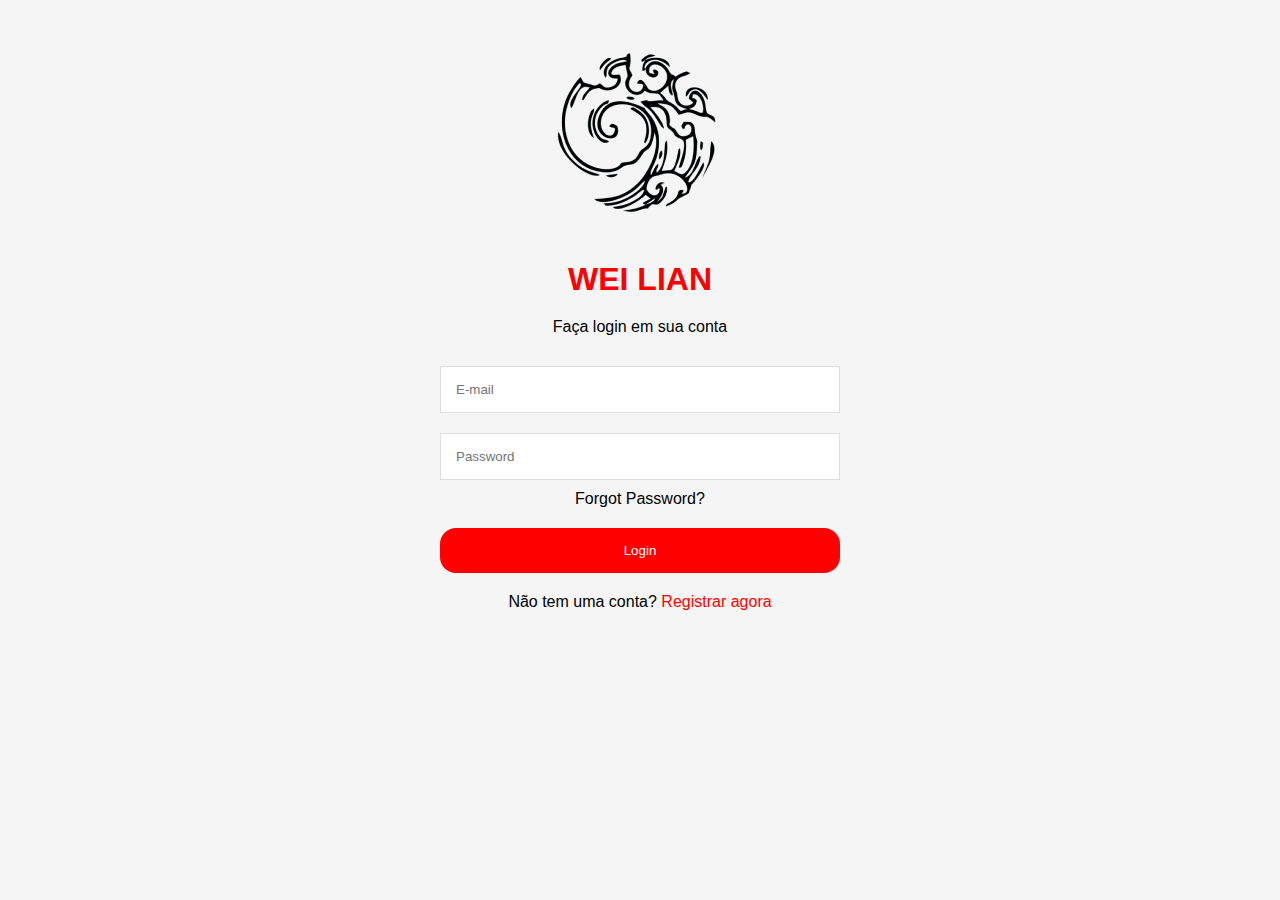
<file: login/login.html>
<html lang="pt">
<head>
<meta charset="UTF-8">
<meta name="viewport" content="width=device-width, initial-scale=1.0">
<title>Wei Lian Login</title>
<link rel="stylesheet" href="../login/style.css">
</head>
<body>
<div class="login-container">
    <div class="logo">
        <img src="../image/logo-circle.png" alt="Wei Lian Logo">
    </div>
    <h1>WEI LIAN</h1>
    <p>Faça login em sua conta</p>
    <form id="loginForm">
        <input type="email" id="email" placeholder="E-mail" required>
        <input type="password" id="password" placeholder="Password" required>
        <a href="#" class="forgot-password">Forgot Password?</a>
        <button type="submit">Login</button>
    </form>
    <div class="signup">
        Não tem uma conta? <a href="../register/register.html" class="signup-link">Registrar agora</a>
    </div>
</div>
<script src="../login/script.js"></script>
</body>
</html>
</file>
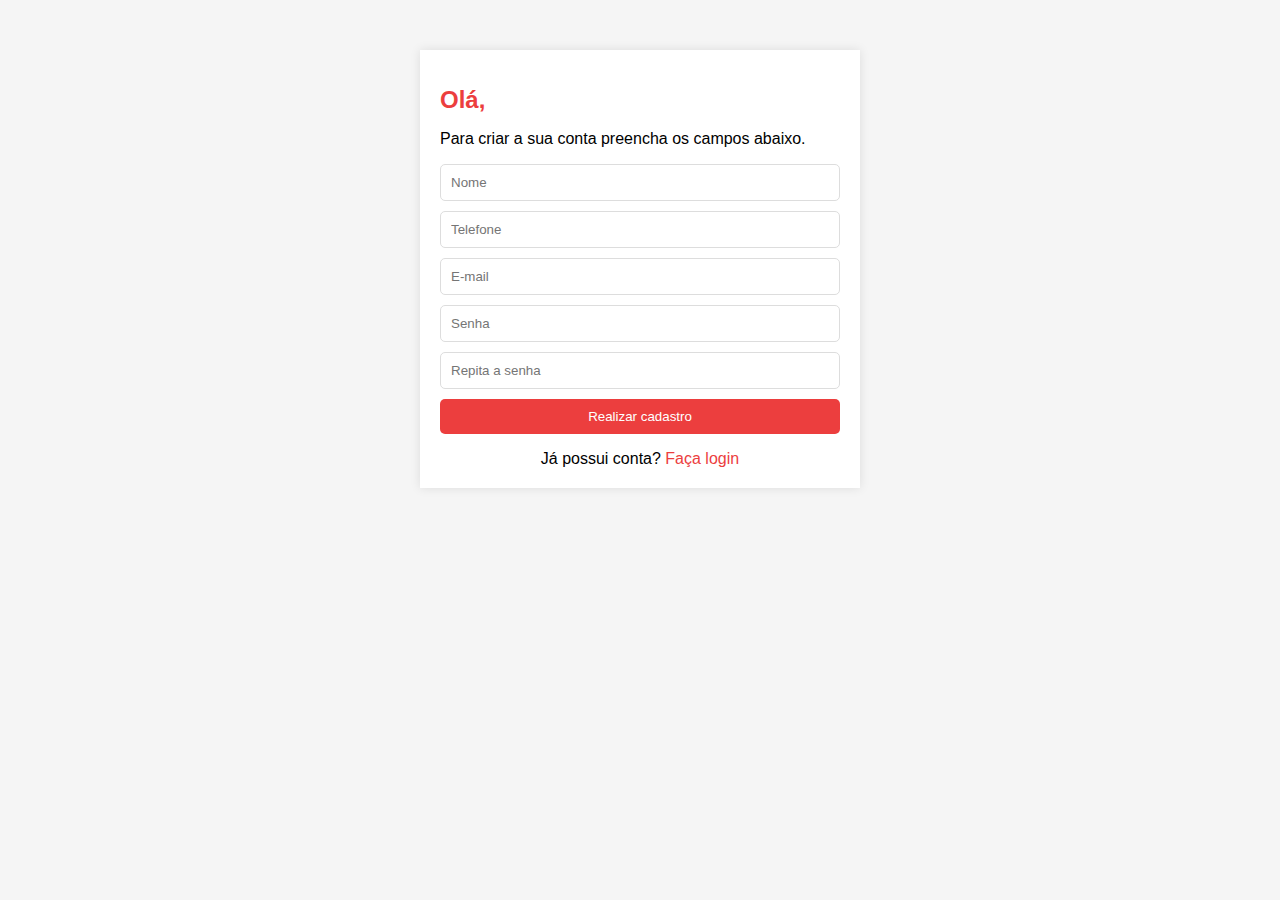
<file: register/register.html>
<html lang="pt">
<head>
<meta charset="UTF-8">
<meta name="viewport" content="width=device-width, initial-scale=1.0">
<title>Cadastro</title>
<link rel="stylesheet" href="../register/style.css">
</head>
<body>
    <div class="container">
        <h1>Olá,</h1>
        <p>Para criar a sua conta preencha os campos abaixo.</p>
        <form id="registration-form">
            <input type="text" id="name" placeholder="Nome" required>
            <input type="tel" id="phone" placeholder="Telefone" required>
            <input type="email" id="email" placeholder="E-mail" required>
            <input type="password" id="password" placeholder="Senha" required>
            <input type="password" id="confirm-password" placeholder="Repita a senha" required>
            <button type="submit" id="register-btn">Realizar cadastro</button>
        </form>
        <div class="login-link">
            Já possui conta? <a href="../login/login.html">Faça login</a>
        </div>
    </div>
<script src="../register/script.js"></script>
</body>
</html>
</file>
<file: login/style.css>
body, html {
  height: 100%;
  margin: 0;
  font-family: Arial, sans-serif;
  background: #f5f5f5;
}

.login-container {
  width: 100%;
  max-width: 400px;
  margin: 0 auto;
  padding: 50px 20px;
  text-align: center;
}

.logo img {
  max-width: 100%;
  margin-bottom: 20px;
}

h1 {
  color: red;
  margin-bottom: 20px;
}

.login-container p {
  margin-bottom: 20px;
}

input[type=email], input[type=password] {
  width: 100%;
  padding: 15px;
  margin: 10px 0;
  border: 1px solid #ddd;
  box-sizing: border-box;
}

.forgot-password {
  display: block;
  margin-bottom: 20px;
  color: #000;
  text-decoration: none;
}

button {
  width: 100%;
  padding: 15px;
  background-color: red;
  border: none;
  color: white;
  cursor: pointer;
  border-radius: 16px;
}

button:hover {
  background-color: darkred;
}

.signup {
  margin-top: 20px;
}

.signup a {
  color: red;
  text-decoration: none;
}


/* Estilos responsivos */
@media (max-width: 600px) {
  .login-container {
    padding: 20px 10px; /* Diminuir o padding em telas menores */
  }

  .logo img {
    width: 50%; /* Reduzir o tamanho da imagem em telas menores */
    height: auto;
  }

  input[type=email], input[type=password], button {
    margin: 5px 0; /* Reduzir a margem */
    padding: 10px; /* Reduzir o padding */
  }

  button {
    font-size: 0.8em; /* Reduzir o tamanho da fonte em telas menores */
  }

  h1 {
    font-size: 1.5em; /* Ajusta o tamanho da fonte para telas menores */
  }

  .forgot-password, .signup-link {
    font-size: 0.8em; /* Ajusta o tamanho da fonte dos links para telas menores */
  }
}
</file>
<file: register/style.css>
body {
  font-family: 'Arial', sans-serif;
  margin: 0;
  padding: 0;
  background: #f5f5f5;
}

.container {
  max-width: 400px;
  margin: 50px auto;
  padding: 20px;
  background: #fff;
  box-shadow: 0 0 10px rgba(0, 0, 0, 0.1);
}

h1 {
  color: #EC3E3E;
  font-size: 24px;
}

form {
  display: flex;
  flex-direction: column;
}

input {
  margin-bottom: 10px;
  padding: 10px;
  border: 1px solid #ddd;
  border-radius: 5px;
}

#register-btn {
  background: #EC3E3E;
  color: white;
  padding: 10px;
  border: none;
  border-radius: 5px;
  cursor: pointer;
}

.login-link {
  text-align: center;
  margin-top: 10px;
}

.login-link a {
  color: #EC3E3E;
  text-decoration: none;
}
</file>
